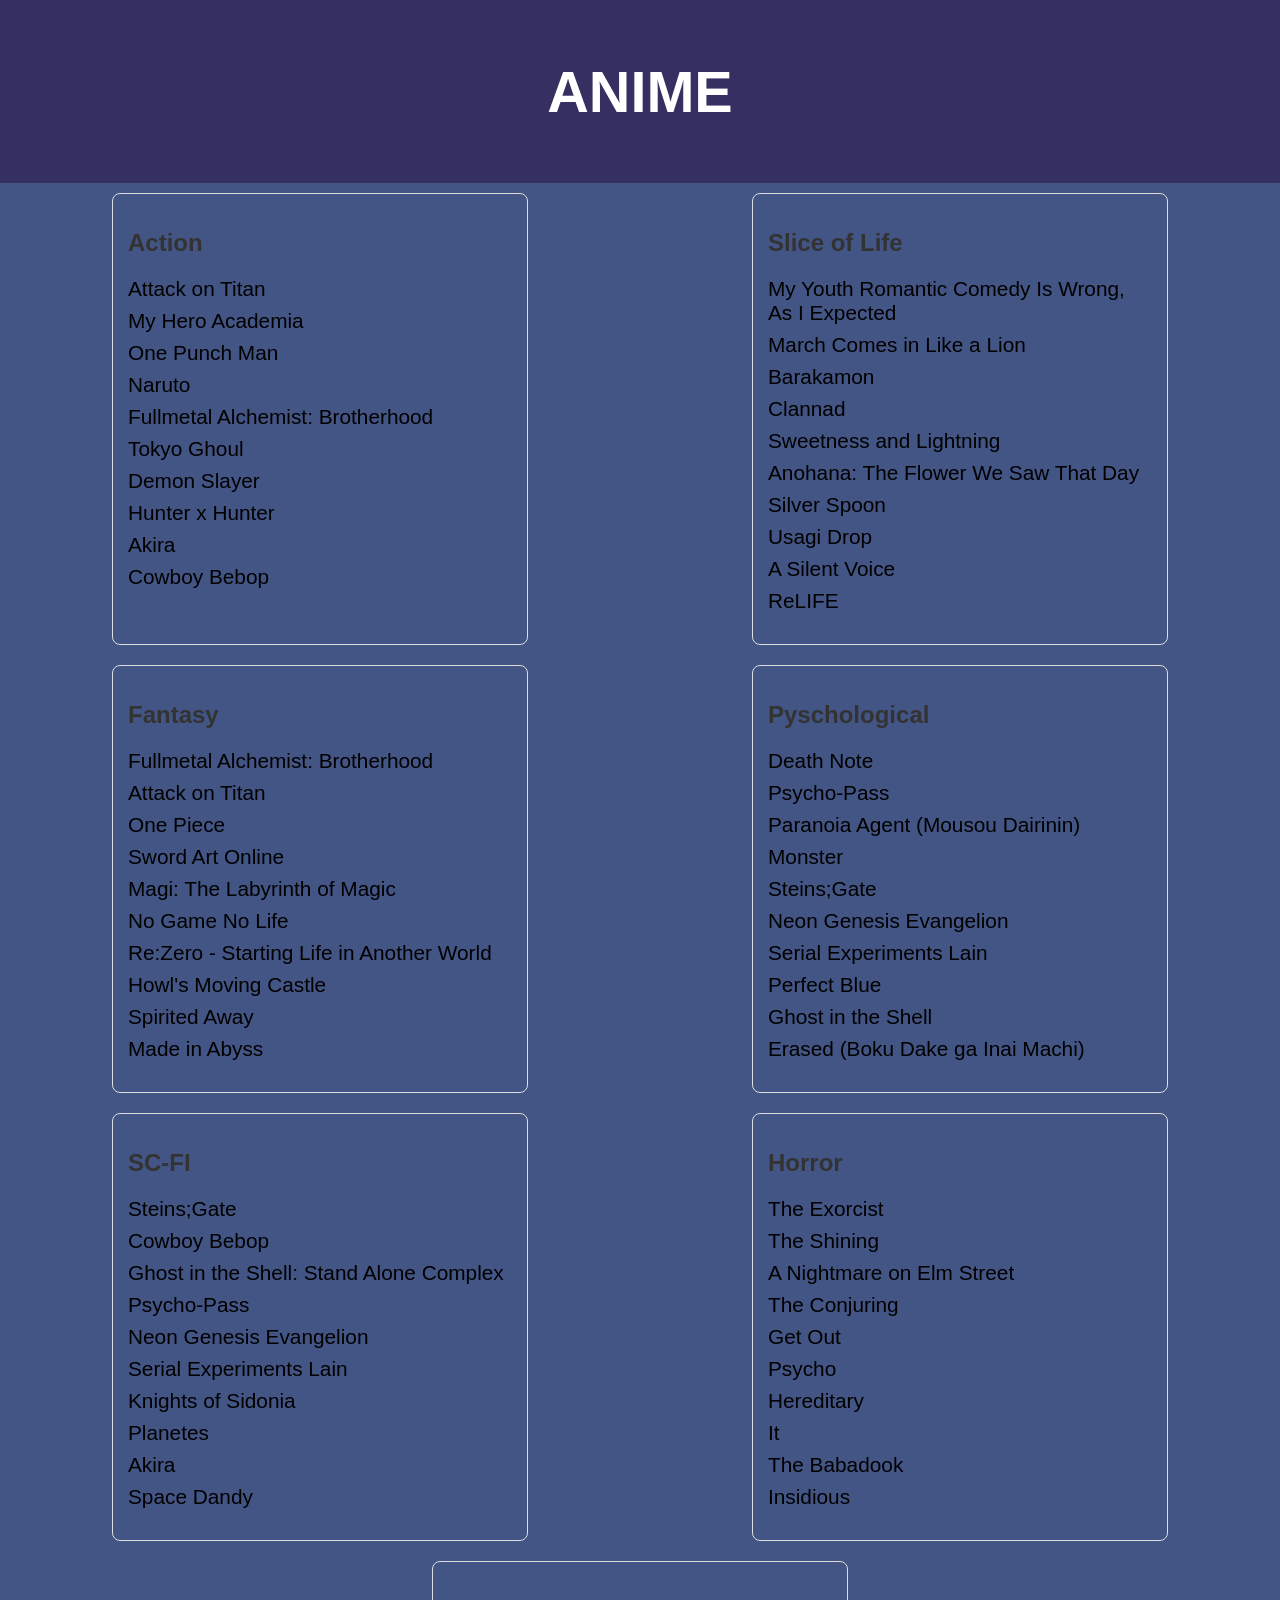
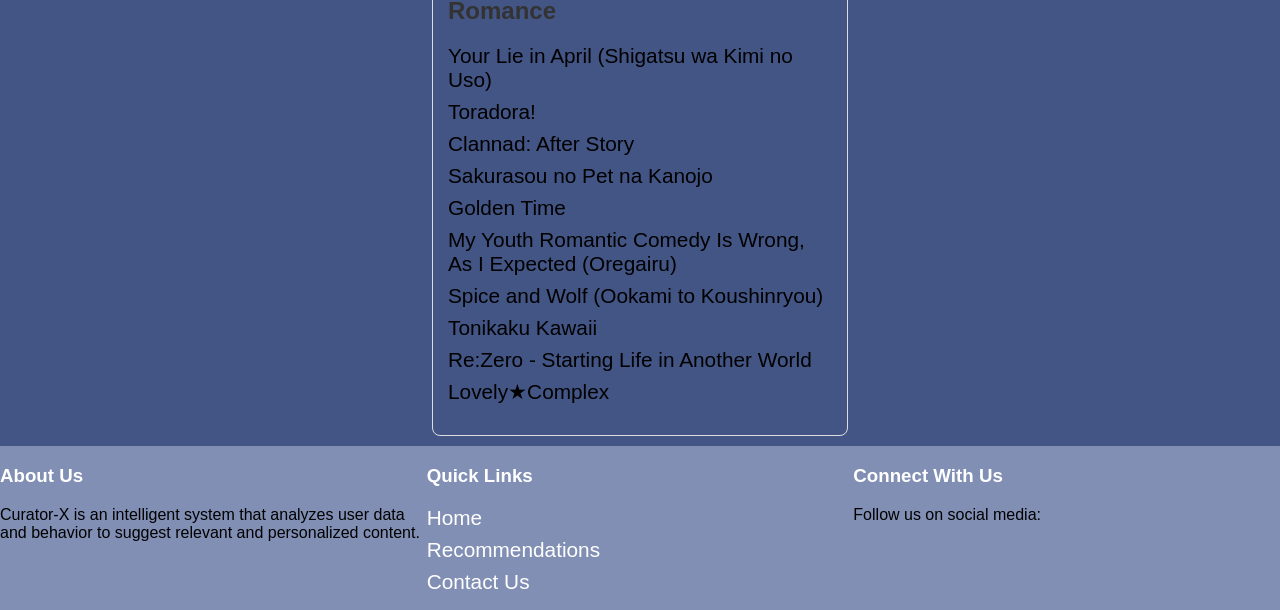
<file: anime.html>
<!DOCTYPE html>
<html lang="en">
<head>
  <meta charset="UTF-8">
  <meta name="viewport" content="width=device-width, initial-scale=1.0">
  <title>Anime Genres</title>
  <style>
    body {
      font-family: Arial, sans-serif;
      margin: 0;
      padding: 0;
    }

    header {
      background:#363062;
      text-align: center;
      color: white;
      font-size: 1.8rem;
      padding: 20px;
    }

    main {
      background: #435585;

      max-width: 1500px;
     
    }

    .genre-container {
      
      display: flex;
      flex-wrap: wrap;
      justify-content: space-around;
    }

    .genre {
      flex: 0 0 30%;
      margin: 10px;
      padding: 15px;
      border: 1px solid #ddd;
      border-radius: 8px;
    }

    .genre h2 {
      color: #333;
    }

    .movie-list {
      list-style: none;
      padding: 0;
    }

    .movie-list li {
      margin-bottom: 8px;
    }
    footer {
      
  background: #818FB4;
  text-align: center;
  max-width: 100%;
}

.footer-content {
  display: flex;
  justify-content: space-between;
  
}

.footer-section {
  flex: 1;
  text-align: left;
}

.footer-section h3 {
  color: #fff;
}

.footer-section ul {
  list-style: none;
  padding: 0;
}

.footer-section li {
  margin-bottom: 8px;
}

.footer-section a {
  color: #fff;
  text-decoration: none;
}

.footer-section a:hover {
  text-decoration: underline;
}
li{
  font-size: 1.3rem;
}
  </style>
</head>
<body>

  <header>
    <h1>ANIME</h1>
  </header>

  <main>
    <div class="genre-container">
      <div class="genre">
        <h2>Action</h2>
        <ul class="movie-list">
            <li>Attack on Titan</li>
            <li>My Hero Academia</li>
            <li>One Punch Man</li>
            <li>Naruto</li>
            <li>Fullmetal Alchemist: Brotherhood</li>
            <li>Tokyo Ghoul</li>
            <li>Demon Slayer</li>
            <li>Hunter x Hunter</li>
            <li>Akira</li>
            <li>Cowboy Bebop</li>
        </ul>
      </div>
      <div class="genre">
        <h2>Slice of Life</h2>
        <ul class="movie-list">
            <li>My Youth Romantic Comedy Is Wrong, As I Expected</li>
            <li>March Comes in Like a Lion</li>
            <li>Barakamon</li>
            <li>Clannad</li>
            <li>Sweetness and Lightning</li>
            <li>Anohana: The Flower We Saw That Day</li>
            <li>Silver Spoon</li>
            <li>Usagi Drop</li>
            <li>A Silent Voice</li>
            <li>ReLIFE</li>
        </ul>
      </div>
      <div class="genre">
        <h2>Fantasy</h2>
        <ul class="movie-list">
            <li>Fullmetal Alchemist: Brotherhood</li>
            <li>Attack on Titan</li>
            <li>One Piece</li>
            <li>Sword Art Online</li>
            <li>Magi: The Labyrinth of Magic</li>
            <li>No Game No Life</li>
            <li>Re:Zero - Starting Life in Another World</li>
            <li>Howl's Moving Castle</li>
            <li>Spirited Away</li>
            <li>Made in Abyss</li>
        </ul>
      </div>
      <div class="genre">
        <h2>Pyschological</h2>
        <ul class="movie-list">
            <li>Death Note</li>
            <li>Psycho-Pass</li>
            <li>Paranoia Agent (Mousou Dairinin)</li>
            <li>Monster</li>
            <li>Steins;Gate</li>
            <li>Neon Genesis Evangelion</li>
            <li>Serial Experiments Lain</li>
            <li>Perfect Blue</li>
            <li>Ghost in the Shell</li>
            <li>Erased (Boku Dake ga Inai Machi)</li>
        </ul>
      </div>
      <div class="genre">
        <h2>SC-FI</h2>
        <ul class="movie-list">
            <li>Steins;Gate</li>
            <li>Cowboy Bebop</li>
            <li>Ghost in the Shell: Stand Alone Complex</li>
            <li>Psycho-Pass</li>
            <li>Neon Genesis Evangelion</li>
            <li>Serial Experiments Lain</li>
            <li>Knights of Sidonia</li>
            <li>Planetes</li>
            <li>Akira</li>
            <li>Space Dandy</li>
        </ul>
      </div>
      <div class="genre">
        <h2>Horror</h2>
        <ul class="movie-list">
          <li>The Exorcist</li>
        <li>The Shining</li>
        <li>A Nightmare on Elm Street</li>
        <li>The Conjuring</li>
        <li>Get Out</li>
        <li>Psycho</li>
        <li>Hereditary</li>
        <li>It</li>
        <li>The Babadook</li>
        <li>Insidious</li>
        </ul>
      </div>
      <div class="genre">
        <h2>Romance</h2>
        <ul class="movie-list">
            <li>Your Lie in April (Shigatsu wa Kimi no Uso)</li>
            <li>Toradora!</li>
            <li>Clannad: After Story</li>
            <li>Sakurasou no Pet na Kanojo</li>
            <li>Golden Time</li>
            <li>My Youth Romantic Comedy Is Wrong, As I Expected (Oregairu)</li>
            <li>Spice and Wolf (Ookami to Koushinryou)</li>
            <li>Tonikaku Kawaii</li>
            <li>Re:Zero - Starting Life in Another World</li>
            <li>Lovely★Complex</li>
        </ul>
      </div>
      
     
    </div>
    <footer>
      <div class="footer-content">
        <div class="footer-section">
          <h3>About Us</h3>
          <p>Curator-X is an intelligent system that analyzes user data and behavior to
            suggest relevant and personalized content.</p>
        </div>
        <div class="footer-section">
          <h3>Quick Links</h3>
          <ul>
            <li><a href="main.html">Home</a></li>
            <li><a href="#">Recommendations</a></li>
            <li><a href="#">Contact Us</a></li>
          </ul>
        </div>
        <div class="footer-section">
          <h3>Connect With Us</h3>
          <p>Follow us on social media:</p>
          <!-- Add your social media icons or links here -->
        </div>
      </div>
    </footer>
  </main>

</body>
</html>
</file>
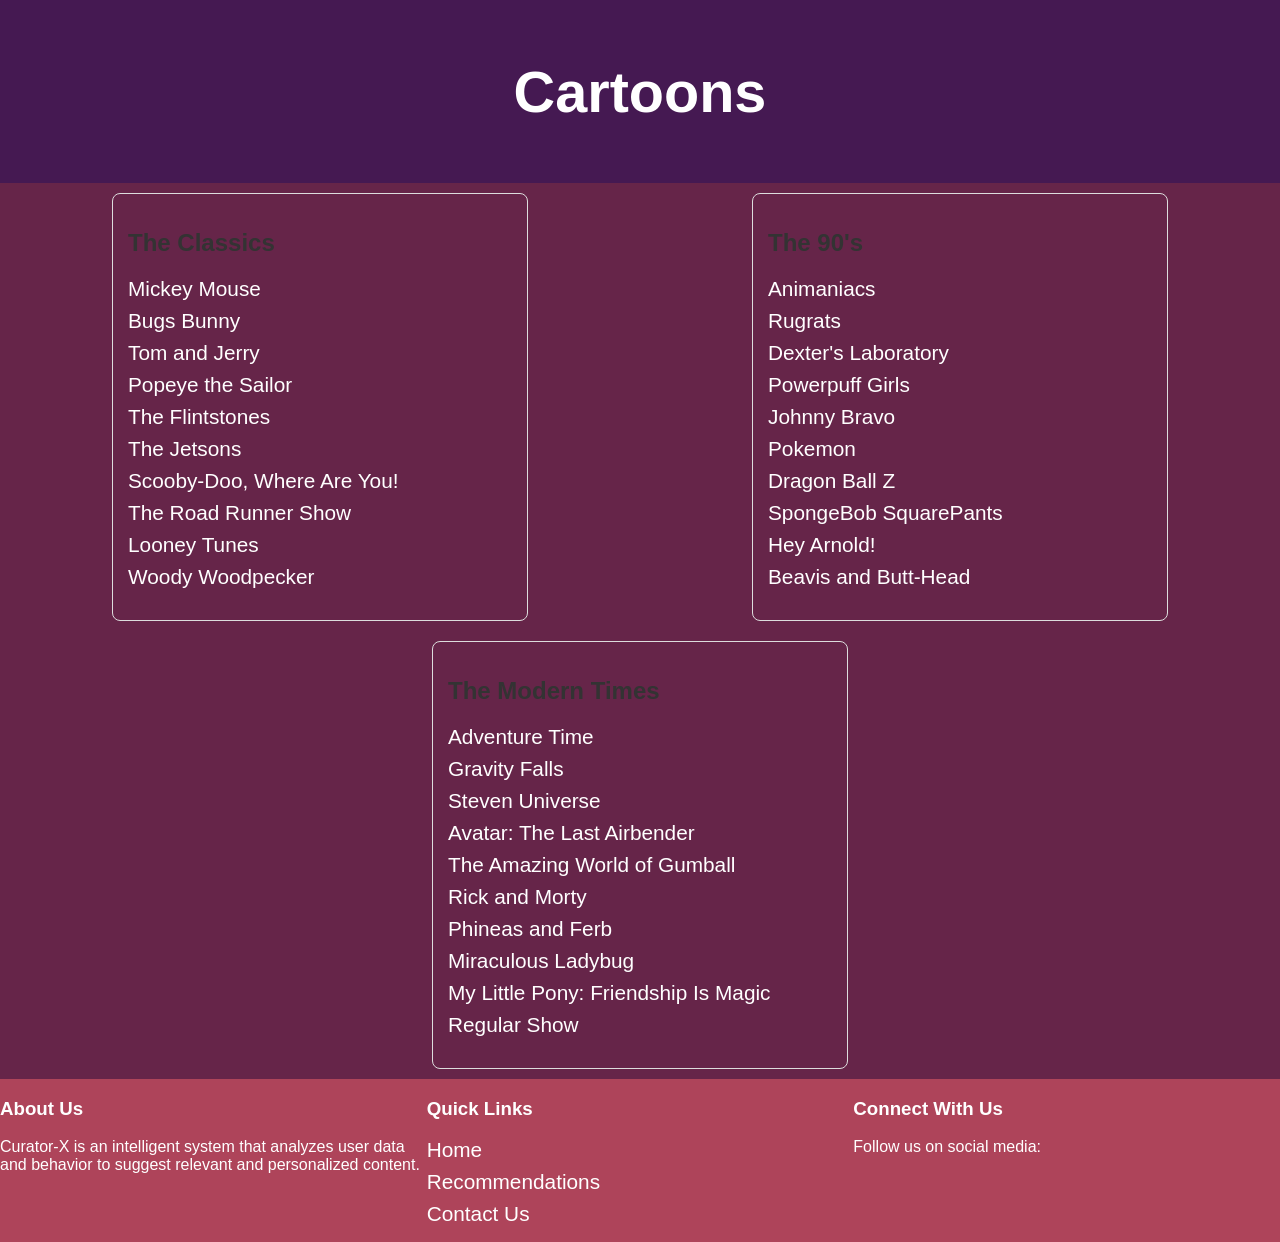
<file: cartoon.html>
<!DOCTYPE html>
<html lang="en">
<head>
  <meta charset="UTF-8">
  <meta name="viewport" content="width=device-width, initial-scale=1.0">
  <title>Cartoon Genres</title>
  <style>
    body {
      font-family: Arial, sans-serif;
      margin: 0;
      padding: 0;
    }

    header {
      background:#451952;
      text-align: center;
      color: white;
      font-size: 1.8rem;
      padding: 20px;
    }

    main {
        color: white;
      background: #662549;

      max-width: 1500px;
     
    }

    .genre-container {
      
      display: flex;
      flex-wrap: wrap;
      justify-content: space-around;
    }

    .genre {
      flex: 0 0 30%;
      margin: 10px;
      padding: 15px;
      border: 1px solid #ddd;
      border-radius: 8px;
    }

    .genre h2 {
      color: #333;
    }

    .movie-list {
      list-style: none;
      padding: 0;
    }

    .movie-list li {
      margin-bottom: 8px;
    }
    footer {
      
  background: #AE445A;
  text-align: center;
  max-width: 100%;
}

.footer-content {
  display: flex;
  justify-content: space-between;
  
}

.footer-section {
  flex: 1;
  text-align: left;
}

.footer-section h3 {
  color: #fff;
}

.footer-section ul {
  list-style: none;
  padding: 0;
}

.footer-section li {
  margin-bottom: 8px;
}

.footer-section a {
  color: #fff;
  text-decoration: none;
}

.footer-section a:hover {
  text-decoration: underline;
}
li{
  font-size: 1.3rem;
}
  </style>
</head>
<body>

  <header>
    <h1>Cartoons</h1>
  </header>

  <main>
    <div class="genre-container">
      <div class="genre">
        <h2>The Classics</h2>
        <ul class="movie-list">
            <li>Mickey Mouse</li>
            <li>Bugs Bunny</li>
            <li>Tom and Jerry</li>
            <li>Popeye the Sailor</li>
            <li>The Flintstones</li>
            <li>The Jetsons</li>
            <li>Scooby-Doo, Where Are You!</li>
            <li>The Road Runner Show</li>
            <li>Looney Tunes</li>
            <li>Woody Woodpecker</li>
        </ul>
      </div>
      <div class="genre">
        <h2>The 90's</h2>
        <ul class="movie-list">
            <li>Animaniacs</li>
            <li>Rugrats</li>
            <li>Dexter's Laboratory</li>
            <li>Powerpuff Girls</li>
            <li>Johnny Bravo</li>
            <li>Pokemon</li>
            <li>Dragon Ball Z</li>
            <li>SpongeBob SquarePants</li>
            <li>Hey Arnold!</li>
            <li>Beavis and Butt-Head</li>
        </ul>
      </div>
      <div class="genre">
        <h2>The Modern Times</h2>
        <ul class="movie-list">
            <li>Adventure Time</li>
            <li>Gravity Falls</li>
            <li>Steven Universe</li>
            <li>Avatar: The Last Airbender</li>
            <li>The Amazing World of Gumball</li>
            <li>Rick and Morty</li>
            <li>Phineas and Ferb</li>
            <li>Miraculous Ladybug</li>
            <li>My Little Pony: Friendship Is Magic</li>
            <li>Regular Show</li>
        </ul>
      </div>
      
    
     
    </div>
    <footer>
      <div class="footer-content">
        <div class="footer-section">
          <h3>About Us</h3>
          <p>Curator-X is an intelligent system that analyzes user data and behavior to
            suggest relevant and personalized content.</p>
        </div>
        <div class="footer-section">
          <h3>Quick Links</h3>
          <ul>
            <li><a href="main.html">Home</a></li>
            <li><a href="#">Recommendations</a></li>
            <li><a href="#">Contact Us</a></li>
          </ul>
        </div>
        <div class="footer-section">
          <h3>Connect With Us</h3>
          <p>Follow us on social media:</p>
          <!-- Add your social media icons or links here -->
        </div>
      </div>
    </footer>
  </main>

</body>
</html>
</file>
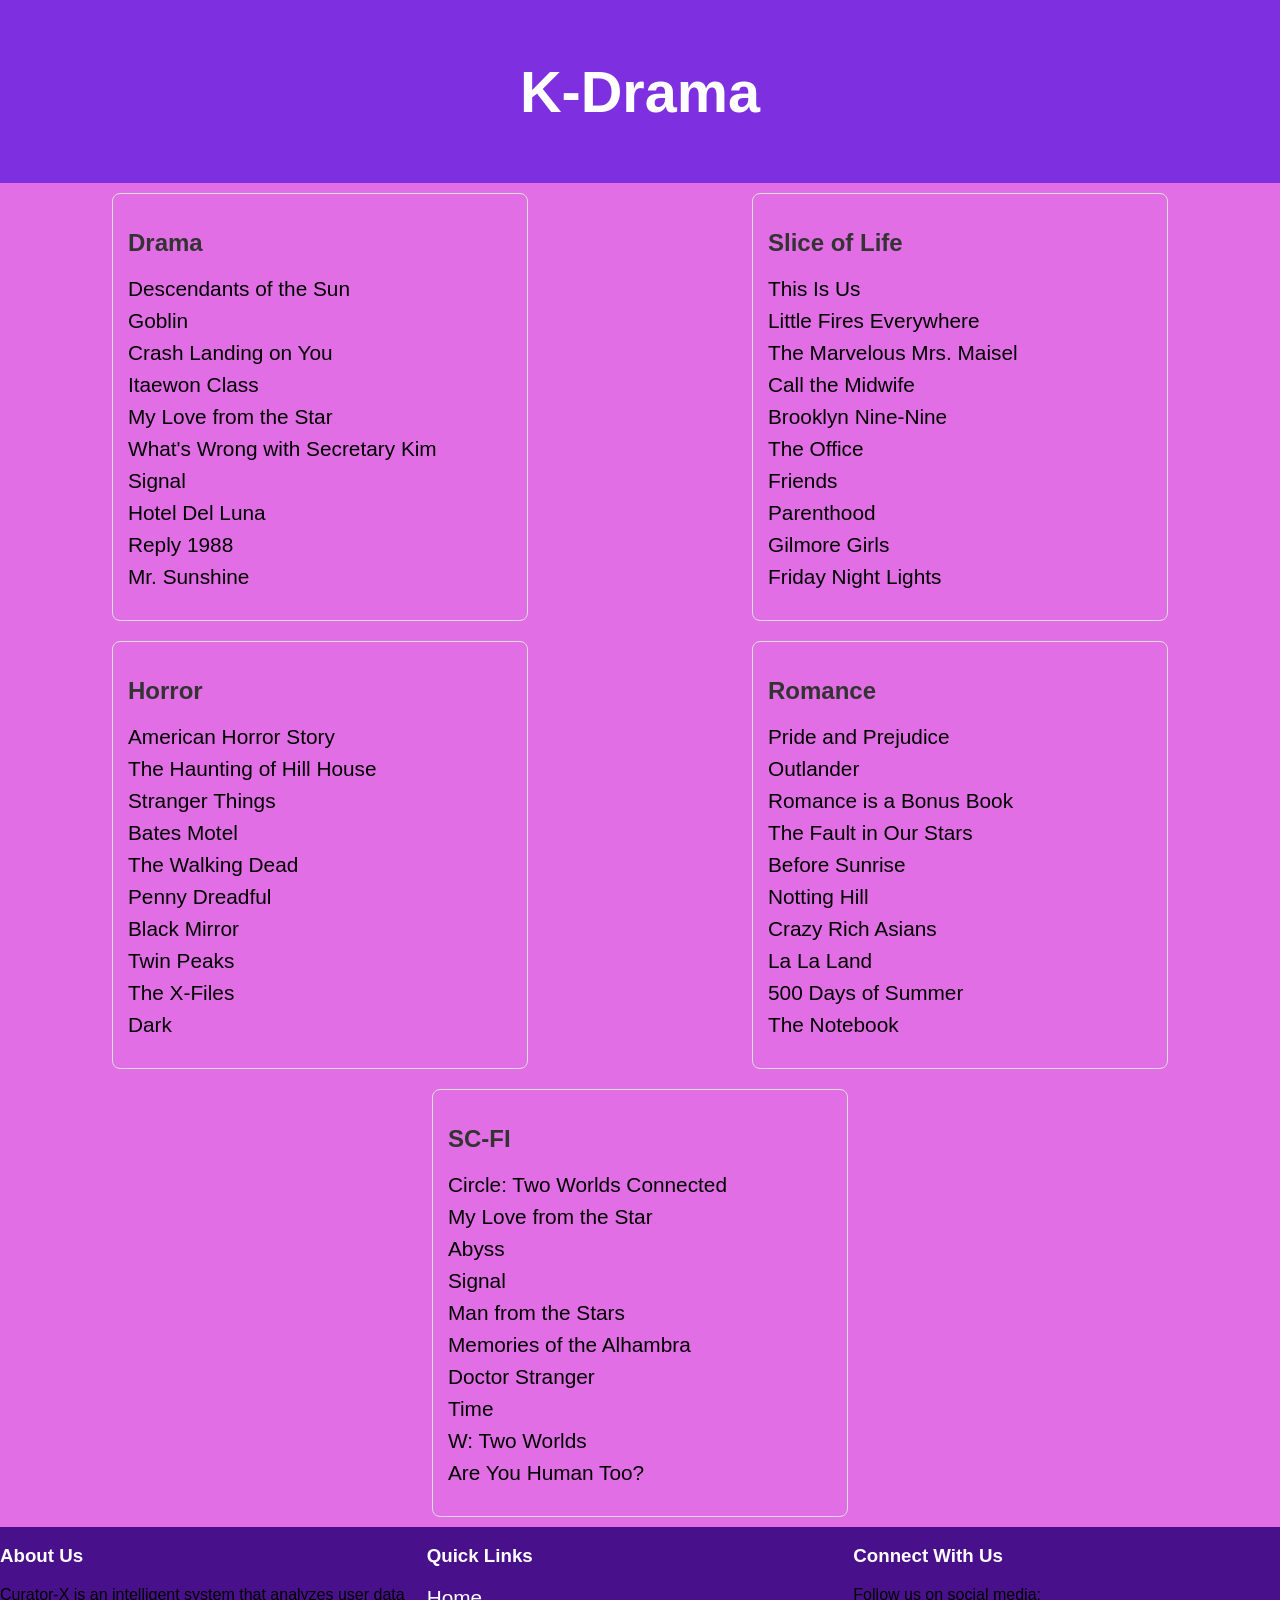
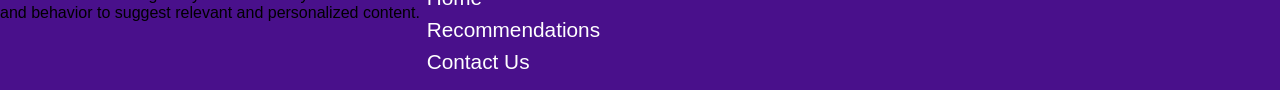
<file: k-drama.html>
<!DOCTYPE html>
<html lang="en">
<head>
  <meta charset="UTF-8">
  <meta name="viewport" content="width=device-width, initial-scale=1.0">
  <title>K-drama Genres</title>
  <style>
    body {
      font-family: Arial, sans-serif;
      margin: 0;
      padding: 0;
    }

    header {
      background:#7E30E1;
      text-align: center;
      color:white;
      font-size: 1.8rem;
      padding: 20px;
    }

    main {
      background: #E26EE5;

      max-width: 1500px;
     
    }

    .genre-container {
      
      display: flex;
      flex-wrap: wrap;
      justify-content: space-around;
    }

    .genre {
      flex: 0 0 30%;
      margin: 10px;
      padding: 15px;
      border: 1px solid #ddd;
      border-radius: 8px;
    }

    .genre h2 {
      color: #333;
    }

    .movie-list {
      list-style: none;
      padding: 0;
    }

    .movie-list li {
      margin-bottom: 8px;
    }
    footer {
      
  background: #49108B;
  text-align: center;
  max-width: 100%;
}

.footer-content {
  display: flex;
  justify-content: space-between;
  
}

.footer-section {
  flex: 1;
  text-align: left;
}

.footer-section h3 {
  color: #fff;
}

.footer-section ul {
  list-style: none;
  padding: 0;
}

.footer-section li {
  margin-bottom: 8px;
}

.footer-section a {
  color: #fff;
  text-decoration: none;
}

.footer-section a:hover {
  text-decoration: underline;
}
li{
  font-size: 1.3rem;
}
  </style>
</head>
<body>

  <header>
    <h1>K-Drama</h1>
  </header>

  <main>
    <div class="genre-container">
      <div class="genre">
        <h2>Drama</h2>
        <ul class="movie-list">
            <li>Descendants of the Sun</li>
        <li>Goblin</li>
        <li>Crash Landing on You</li>
        <li>Itaewon Class</li>
        <li>My Love from the Star</li>
        <li>What's Wrong with Secretary Kim</li>
        <li>Signal</li>
        <li>Hotel Del Luna</li>
        <li>Reply 1988</li>
        <li>Mr. Sunshine</li>
        </ul>
      </div>
      <div class="genre">
        <h2>Slice of Life</h2>
        <ul class="movie-list">
            <li>This Is Us</li>
            <li>Little Fires Everywhere</li>
            <li>The Marvelous Mrs. Maisel</li>
            <li>Call the Midwife</li>
            <li>Brooklyn Nine-Nine</li>
            <li>The Office</li>
            <li>Friends</li>
            <li>Parenthood</li>
            <li>Gilmore Girls</li>
            <li>Friday Night Lights</li>
        </ul>
      </div>
      <div class="genre">
        <h2>Horror</h2>
        <ul class="movie-list">
            <li>American Horror Story</li>
            <li>The Haunting of Hill House</li>
            <li>Stranger Things</li>
            <li>Bates Motel</li>
            <li>The Walking Dead</li>
            <li>Penny Dreadful</li>
            <li>Black Mirror</li>
            <li>Twin Peaks</li>
            <li>The X-Files</li>
            <li>Dark</li>
        </ul>
      </div>
      <div class="genre">
        <h2>Romance</h2>
        <ul class="movie-list">
            <li>Pride and Prejudice</li>
            <li>Outlander</li>
            <li>Romance is a Bonus Book</li>
            <li>The Fault in Our Stars</li>
            <li>Before Sunrise</li>
            <li>Notting Hill</li>
            <li>Crazy Rich Asians</li>
            <li>La La Land</li>
            <li>500 Days of Summer</li>
            <li>The Notebook</li>
        </ul>
      </div>
      <div class="genre">
        <h2>SC-FI</h2>
        <ul class="movie-list">
            <li>Circle: Two Worlds Connected</li>
        <li>My Love from the Star</li>
        <li>Abyss</li>
        <li>Signal</li>
        <li>Man from the Stars</li>
        <li>Memories of the Alhambra</li>
        <li>Doctor Stranger</li>
        <li>Time</li>
        <li>W: Two Worlds</li>
        <li>Are You Human Too?</li>
        </ul>
      </div>
     
      
     
    </div>
    <footer>
      <div class="footer-content">
        <div class="footer-section">
          <h3>About Us</h3>
          <p>Curator-X is an intelligent system that analyzes user data and behavior to
            suggest relevant and personalized content.</p>
        </div>
        <div class="footer-section">
          <h3>Quick Links</h3>
          <ul>
            <li><a href="main.html">Home</a></li>
            <li><a href="#">Recommendations</a></li>
            <li><a href="#">Contact Us</a></li>
          </ul>
        </div>
        <div class="footer-section">
          <h3>Connect With Us</h3>
          <p>Follow us on social media:</p>
          <!-- Add your social media icons or links here -->
        </div>
      </div>
    </footer>
  </main>

</body>
</html>
</file>
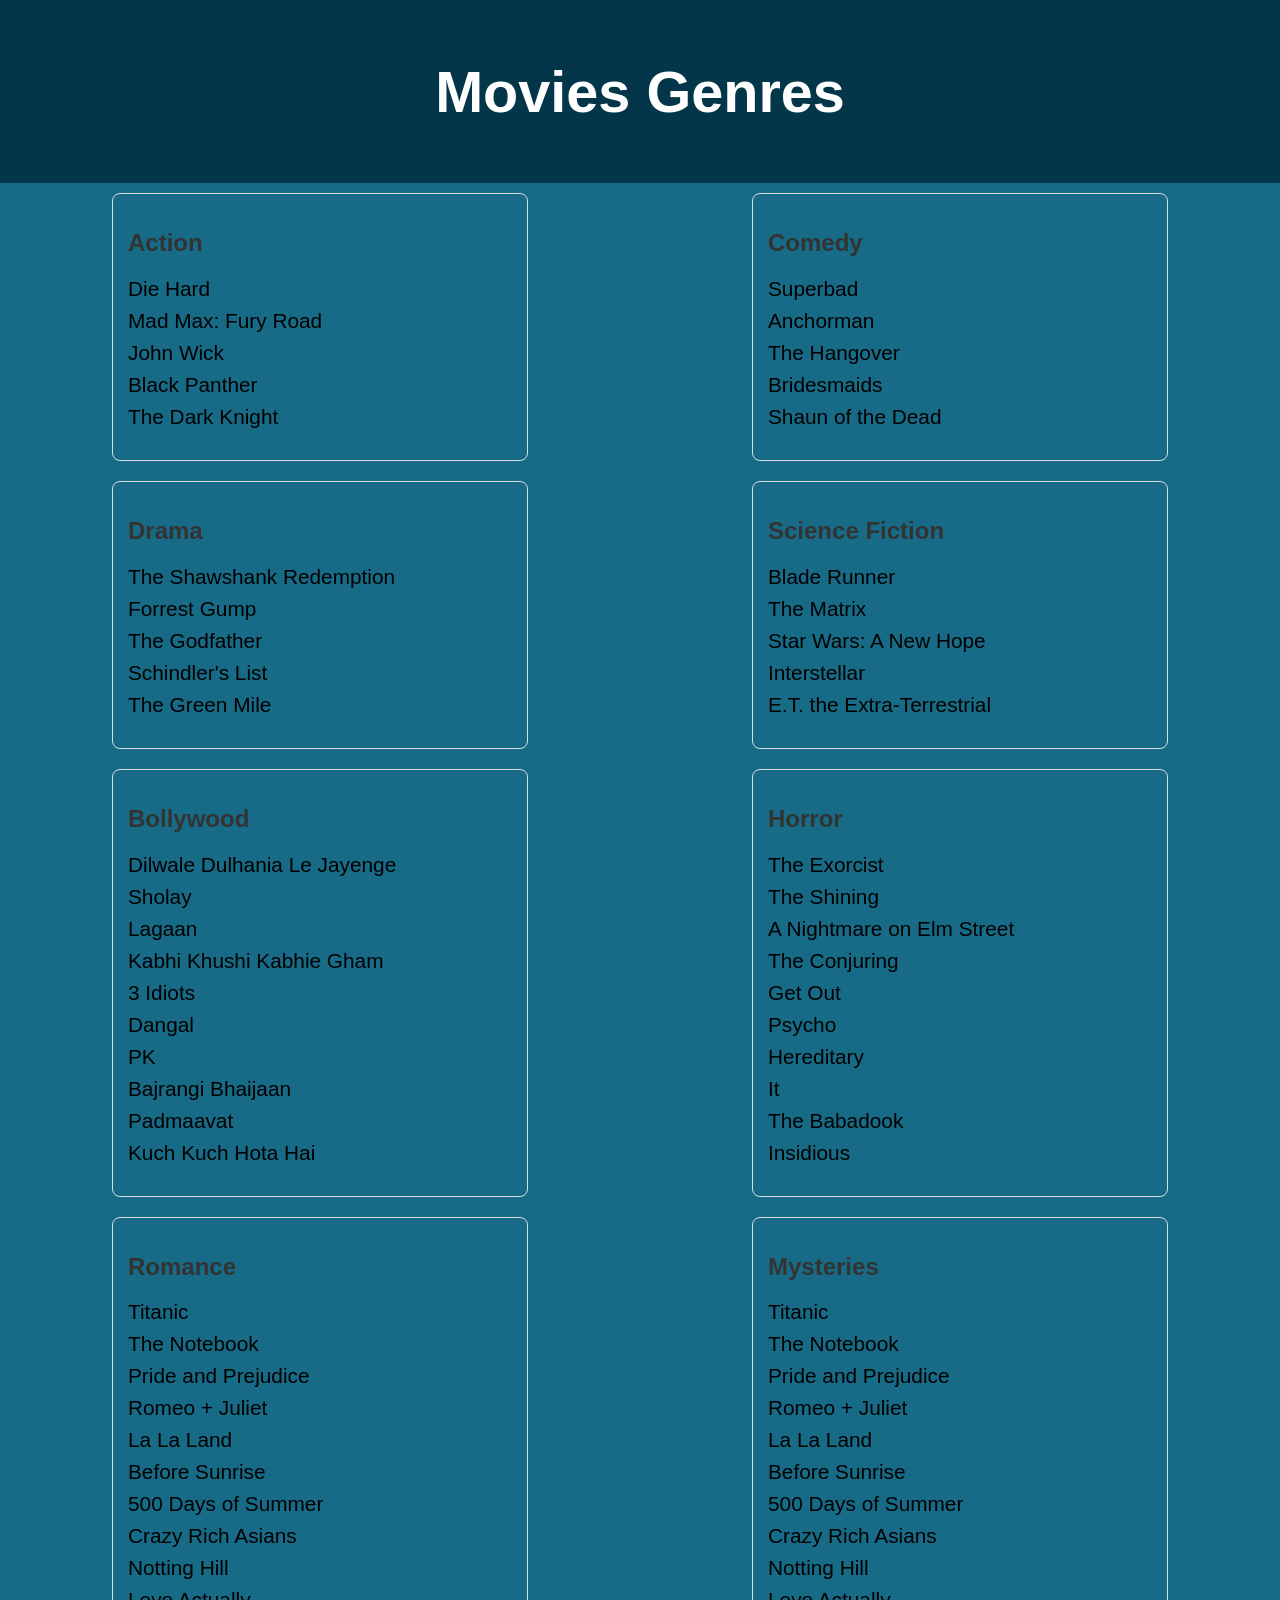
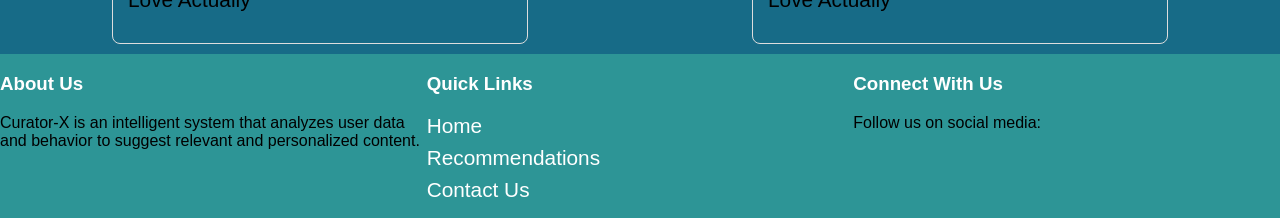
<file: Movies.html>
<!DOCTYPE html>
<html lang="en">
<head>
  <meta charset="UTF-8">
  <meta name="viewport" content="width=device-width, initial-scale=1.0">
  <title>Movie Genres</title>
  <style>
    body {
      font-family: Arial, sans-serif;
      margin: 0;
      padding: 0;
    }

    header {
      background:#04364A;
      text-align: center;
      color: white;
      font-size: 1.8rem;
      padding: 20px;
    }

    main {
      background: #176B87;

      max-width: 1500px;
     
    }

    .genre-container {
      
      display: flex;
      flex-wrap: wrap;
      justify-content: space-around;
    }

    .genre {
      flex: 0 0 30%;
      margin: 10px;
      padding: 15px;
      border: 1px solid #ddd;
      border-radius: 8px;
    }

    .genre h2 {
      color: #333;
    }

    .movie-list {
      list-style: none;
      padding: 0;
    }

    .movie-list li {
      margin-bottom: 8px;
    }
    footer {
      
  background: #2D9596;
  text-align: center;
  max-width: 100%;
}

.footer-content {
  display: flex;
  justify-content: space-between;
  
}

.footer-section {
  flex: 1;
  text-align: left;
}

.footer-section h3 {
  color: #fff;
}

.footer-section ul {
  list-style: none;
  padding: 0;
}

.footer-section li {
  margin-bottom: 8px;
}

.footer-section a {
  color: #fff;
  text-decoration: none;
}

.footer-section a:hover {
  text-decoration: underline;
}
li{
  font-size: 1.3rem;
}
  </style>
</head>
<body>

  <header>
    <h1>Movies Genres</h1>
  </header>

  <main>
    <div class="genre-container">
      <div class="genre">
        <h2>Action</h2>
        <ul class="movie-list">
          <li>Die Hard</li>
          <li>Mad Max: Fury Road</li>
          <li>John Wick</li>
          <li>Black Panther</li>
          <li>The Dark Knight</li>
        </ul>
      </div>
      <div class="genre">
        <h2>Comedy</h2>
        <ul class="movie-list">
          <li>Superbad</li>
          <li>Anchorman</li>
          <li>The Hangover</li>
          <li>Bridesmaids</li>
          <li>Shaun of the Dead</li>
        </ul>
      </div>
      <div class="genre">
        <h2>Drama</h2>
        <ul class="movie-list">
          <li>The Shawshank Redemption</li>
          <li>Forrest Gump</li>
          <li>The Godfather</li>
          <li>Schindler's List</li>
          <li>The Green Mile</li>
        </ul>
      </div>
      <div class="genre">
        <h2>Science Fiction</h2>
        <ul class="movie-list">
          <li>Blade Runner</li>
          <li>The Matrix</li>
          <li>Star Wars: A New Hope</li>
          <li>Interstellar</li>
          <li>E.T. the Extra-Terrestrial</li>
        </ul>
      </div>
      <div class="genre">
        <h2>Bollywood</h2>
        <ul class="movie-list">
          <li>Dilwale Dulhania Le Jayenge</li>
          <li>Sholay</li>
          <li>Lagaan</li>
          <li>Kabhi Khushi Kabhie Gham</li>
          <li>3 Idiots</li>
          <li>Dangal</li>
          <li>PK</li>
          <li>Bajrangi Bhaijaan</li>
          <li>Padmaavat</li>
          <li>Kuch Kuch Hota Hai</li>
        </ul>
      </div>
      <div class="genre">
        <h2>Horror</h2>
        <ul class="movie-list">
          <li>The Exorcist</li>
        <li>The Shining</li>
        <li>A Nightmare on Elm Street</li>
        <li>The Conjuring</li>
        <li>Get Out</li>
        <li>Psycho</li>
        <li>Hereditary</li>
        <li>It</li>
        <li>The Babadook</li>
        <li>Insidious</li>
        </ul>
      </div>
      <div class="genre">
        <h2>Romance</h2>
        <ul class="movie-list">
          
          <li>Titanic</li>
          <li>The Notebook</li>
          <li>Pride and Prejudice</li>
          <li>Romeo + Juliet</li>
          <li>La La Land</li>
          <li>Before Sunrise</li>
          <li>500 Days of Summer</li>
          <li>Crazy Rich Asians</li>
          <li>Notting Hill</li>
          <li>Love Actually</li>
        </ul>
      </div>
      <div class="genre">
        <h2>Mysteries</h2>
        <ul class="movie-list">
          <li>Titanic</li>
          <li>The Notebook</li>
          <li>Pride and Prejudice</li>
          <li>Romeo + Juliet</li>
          <li>La La Land</li>
          <li>Before Sunrise</li>
          <li>500 Days of Summer</li>
          <li>Crazy Rich Asians</li>
          <li>Notting Hill</li>
          <li>Love Actually</li>
        </ul>
      </div>
     
    </div>
    <footer>
      <div class="footer-content">
        <div class="footer-section">
          <h3>About Us</h3>
          <p>Curator-X is an intelligent system that analyzes user data and behavior to
            suggest relevant and personalized content.</p>
        </div>
        <div class="footer-section">
          <h3>Quick Links</h3>
          <ul>
            <li><a href="main.html">Home</a></li>
            <li><a href="#">Recommendations</a></li>
            <li><a href="#">Contact Us</a></li>
          </ul>
        </div>
        <div class="footer-section">
          <h3>Connect With Us</h3>
          <p>Follow us on social media:</p>
          <!-- Add your social media icons or links here -->
        </div>
      </div>
    </footer>
  </main>

</body>
</html>
</file>
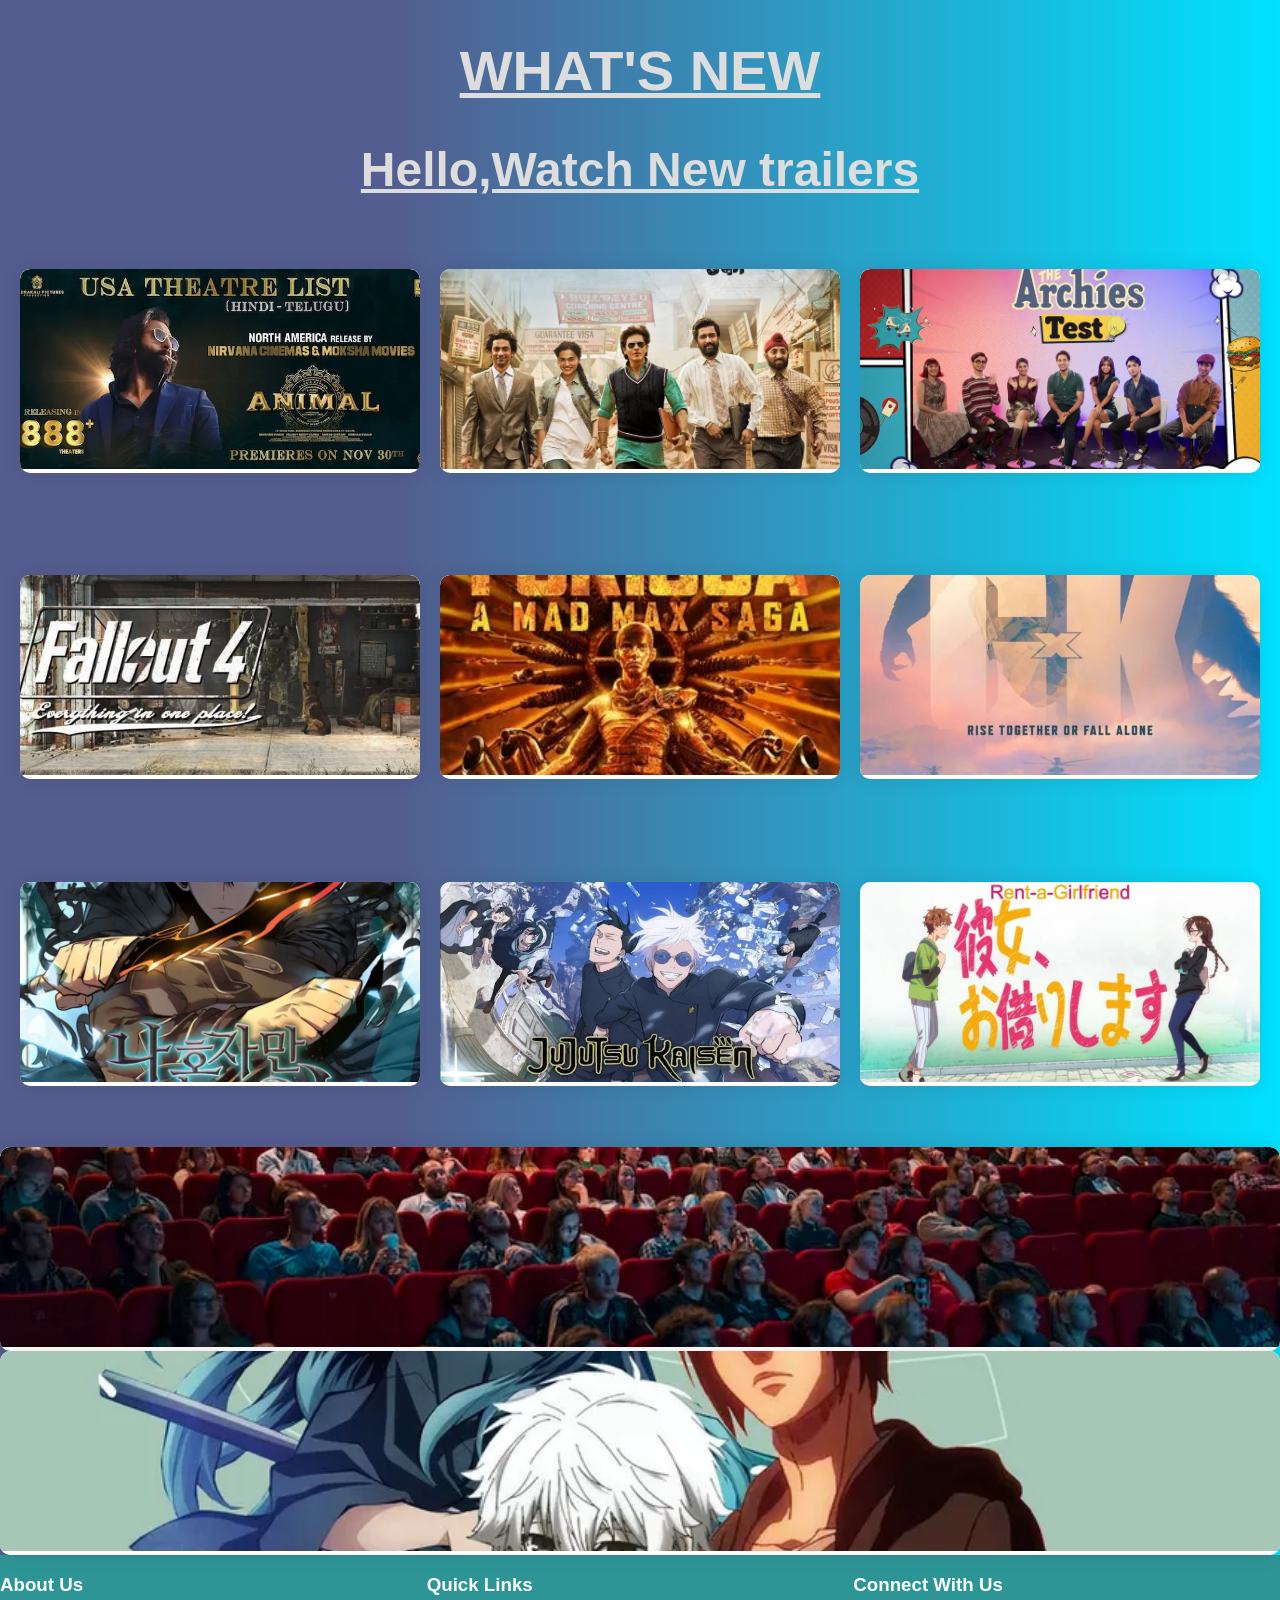
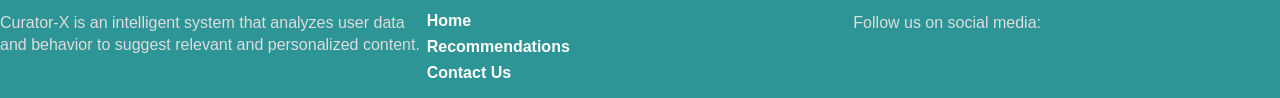
<file: whatsnew.html>
<!DOCTYPE html>
<html lang="en">
<head>
    <meta charset="UTF-8">
    <meta name="viewport" content="width=device-width, initial-scale=1.0">
    <title>What's New - Content Recommendations</title>
    <style>
        body {
            font-family: 'Arial', sans-serif;
            background: rgb(84,93,143);
            background: linear-gradient(90deg, rgba(84,93,143,1) 31%, rgba(0,226,255,1) 100%);
            margin: 0;
            padding: 0;
            
        }

        .container {
            display: flex;
            justify-content: center;
            align-items: center;
            height: 100vh;
            display: grid;
            grid-template-columns: repeat(auto-fill, minmax(300px, 1fr));
            gap: 20px;
            max-width: 1500px;
            padding: 20px;
        }

        .card {
            position: relative;
            background-color: #fff;
            border-radius: 10px;
            overflow: hidden;
            box-shadow: 0 0 20px rgba(0, 0, 0, 0.1);
            transition: transform 0.3s;
        }

        .card:hover {
            transform: scale(1.05);
        }

        .card img {
            width: 100%;
            height: 200px;
            object-fit: cover;
            border-radius: 10px 10px 0 0;
        }

        .overlay {
            position: absolute;
            top: 0;
            left: 0;
            width: 100%;
            height: 100%;
            background: linear-gradient(to bottom, rgba(0, 0, 0, 0), rgba(0, 0, 0, 0.8));
            opacity: 0;
            transition: opacity 0.3s;
            display: flex;
            flex-direction: column;
            justify-content: flex-end;
            padding: 20px;
            border-radius: 10px;
        }

        .card:hover .overlay {
            opacity: 1;
        }

        h2, h3, h4 {
            color: #fff;
            margin-bottom: 10px;
        }

        p {
            color: #ddd;
            line-height: 1.4;
            margin-bottom: 0;
        }

        a {
            color: #3498db;
            text-decoration: none;
            font-weight: bold;
            margin-top: 10px;
        }

        a:hover {
            text-decoration: underline;
        }
        .upper{
            font-size: 3.5rem;
            color: #ddd;
            text-decoration: solid;
            text-decoration-line: underline;
        
        }
        .upper1{
            font-size: 3rem;
            color: #ddd;
            text-decoration: solid;
            text-decoration-line: underline;

        }
        footer {
      
      background: #2D9596;
      text-align: center;
      max-width: 100%;
    }
    
    .footer-content {
      display: flex;
      justify-content: space-between;
      
    }
    
    .footer-section {
      flex: 1;
      text-align: left;
    }
    
    .footer-section h3 {
      color: #fff;
    }
    
    .footer-section ul {
      list-style: none;
      padding: 0;
    }
    
    .footer-section li {
      margin-bottom: 8px;
    }
    
    .footer-section a {
      color: #fff;
      text-decoration: none;
    }
    
    .footer-section a:hover {
      text-decoration: underline;
    }
    </style>
</head>
<body>
    <h1 align="center" class="upper">WHAT'S NEW</h1>
    <h2 class="upper1"align="center">Hello,Watch New trailers</h2>

    <div class="container">
        <div class="card">
            <img src="m1.webp" alt="Movie">
            <div class="overlay">
                <h2>New Releases</h2>
                <h3>New Movie Release</h3>
                <a href="https://www.primevideo.com/">Read More</a>
            </div>
        </div>

        <div class="card">
            <img src="m2.webp" alt="Book">
            <div class="overlay">
                <h2>New Releases</h2>
                <h3>new movie release</h3>

                <a href="https://www.primevideo.com/">Read More</a>
            </div>
        </div>

       
        <div class="card">
            <img src="m3.webp" alt="Game">
            <div class="overlay">
                <h2>new movies</h2>
                <h3>bollowood</h3>
               
                <a href="#">Play Now</a>
            </div>
        </div>
        <div class="card">
            <img src="b1.webp" alt="Podcast">
            <div class="overlay">
                <h2>New Releases</h2>
                <h3>New hollywood release</h3>
               
                <a href="https://www.primevideo.com/">Listen Now</a>
            </div>
        </div>
        <div class="card">
            <img src="b2.webp" alt="Game">
            <div class="overlay">
                <h2>new movies</h2>
                <h3>Hollowood</h3>
               
                <a href="https://www.netflix.com/in/">Play Now</a>
            </div>
        </div>
        <div class="card">
            <img src="b3.webp" alt="Game">
            <div class="overlay">
                <h2>new movies</h2>
                <h3>Hollowood</h3>
               
                <a href="https://www.netflix.com/in/">Play Now</a>
            </div>
        </div>
        <div class="card">
            <img src="a1.webp" alt="Game">
            <div class="overlay">
                <h2>new ANIME</h2>
                <h3>watch here</h3>
                
               
                <a href="https://www.netflix.com/in/">Play Now</a>
            </div>
        </div>
        <div class="card">
            <img src="a2.webp" alt="Game">
            <div class="overlay">
                <h2>new ANIME</h2>
                <h3>watch here</h3>
                
               
                <a href="https://www.netflix.com/in/">Play Now</a>
            </div>
        </div>
        <div class="card">
            <img src="a3.webp" alt="Game">
            <div class="overlay">
                <h2>new ANIME</h2>
                <h3>watch here</h3>
                
               
                <a href="https://www.netflix.com/in/">Play Now</a>
            </div>
        </div>
    </div>
    <div class="card">
        <img src="v.webp" alt="Game">
        <div class="overlay">
            <h2>What's New</h2>
            <h3>Watch Here</h3>
           
            <a href="https://www.netflix.com/in/">Play Now</a>
        </div>
    </div>
    <div class="card">
        <img src="v3.webp" alt="Game">
        <div class="overlay">
            <h2>What's New</h2>
            <h3>Watch Here</h3>
           
            <a href="https://www.netflix.com/in/">Play Now</a>
        </div>
    </div>
   

        <!-- Add more cards with additional headings as needed -->

    </div>
    <footer>
        <div class="footer-content">
          <div class="footer-section">
            <h3>About Us</h3>
            <p>Curator-X is an intelligent system that analyzes user data and behavior to
              suggest relevant and personalized content.</p>
          </div>
          <div class="footer-section">
            <h3>Quick Links</h3>
            <ul>
              <li><a href="main.html">Home</a></li>
              <li><a href="#">Recommendations</a></li>
              <li><a href="#">Contact Us</a></li>
            </ul>
          </div>
          <div class="footer-section">
            <h3>Connect With Us</h3>
            <p>Follow us on social media:</p>
            <!-- Add your social media icons or links here -->
          </div>
        </div>
      </footer>

</body>
</html>
</file>
